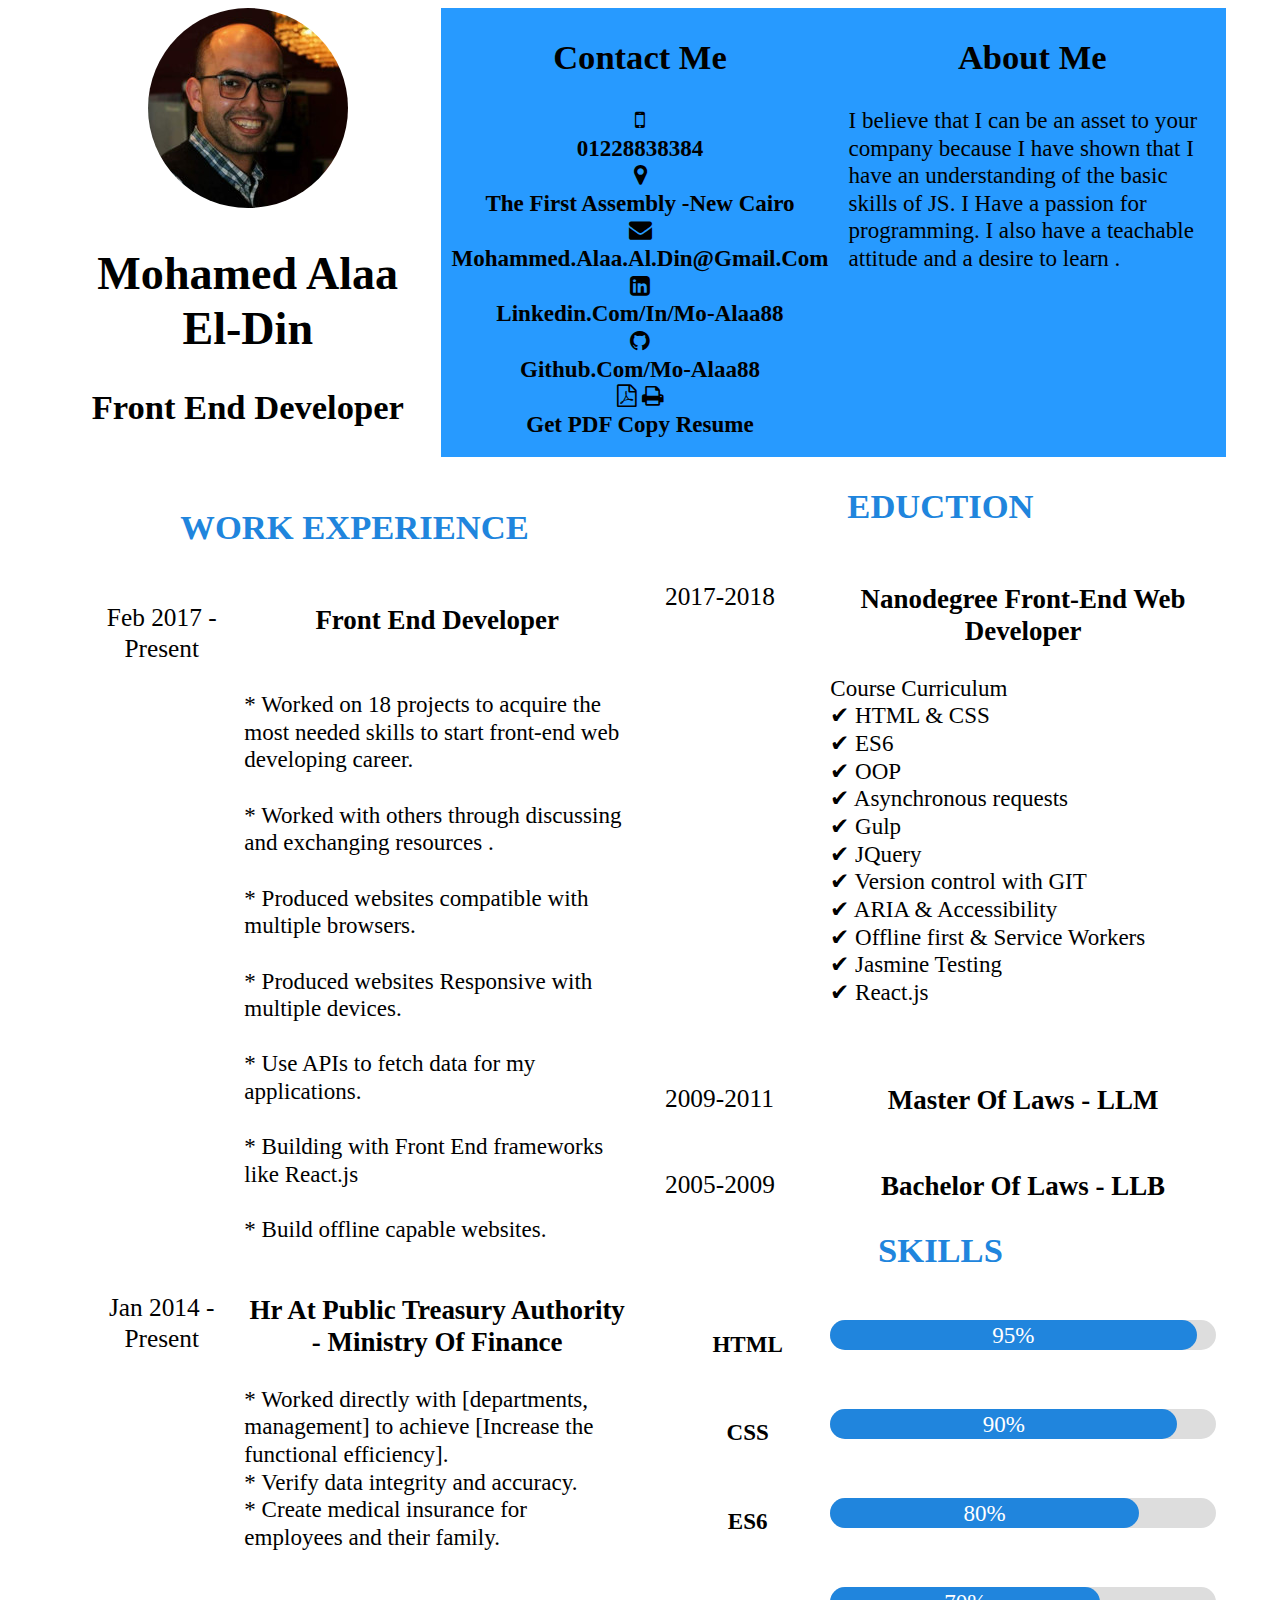
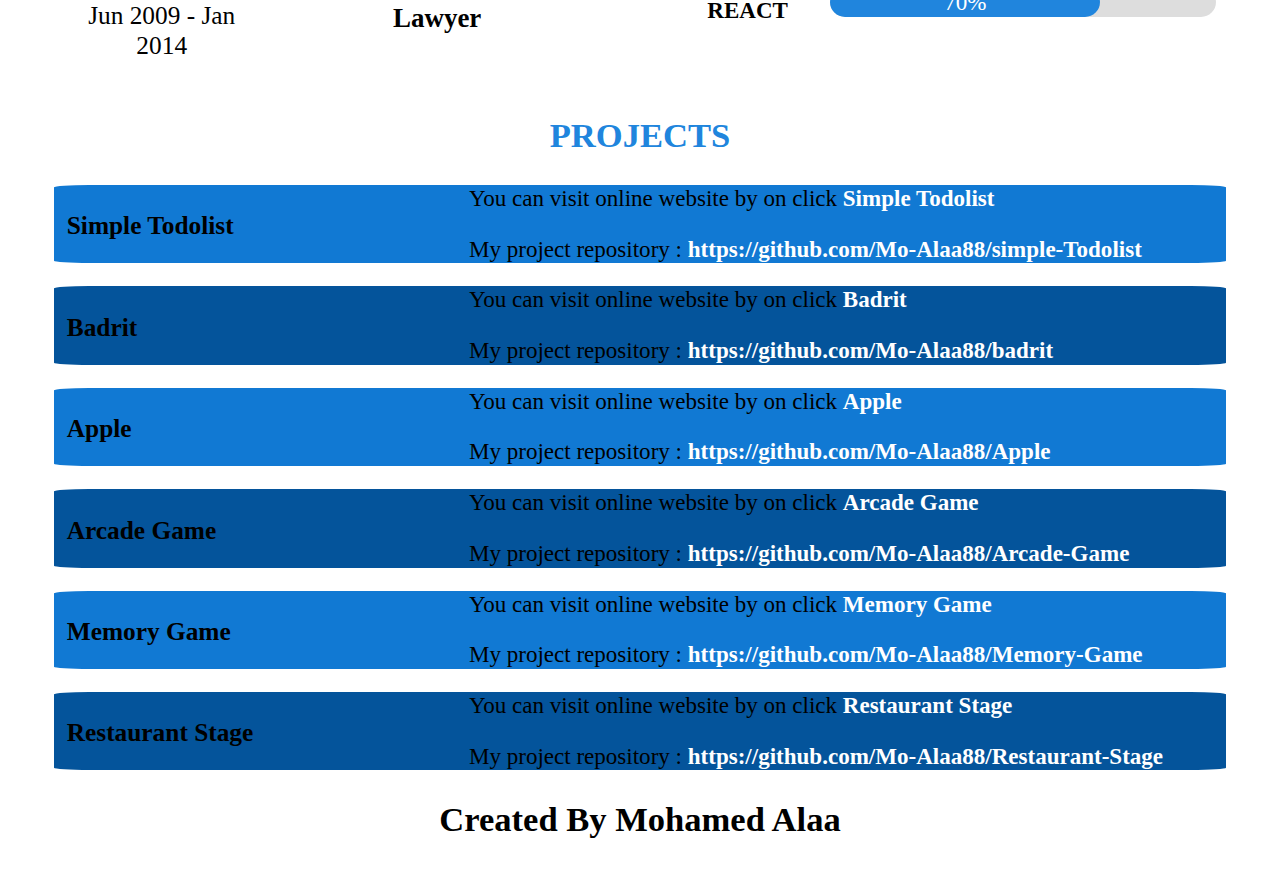
<file: index.html>
<!DOCTYPE html>
<html lang="en">
<head>
    <meta charset="UTF-8">
    <meta name="viewport" content="width=device-width, initial-scale=1.0">
	<link rel ='stylesheet' href='./css/mainForPDF.css'>
    <meta http-equiv="X-UA-Compatible" content="ie=edge">
    <title>Resume</title>
    <link rel="stylesheet" href="https://cdnjs.cloudflare.com/ajax/libs/font-awesome/4.7.0/css/font-awesome.min.css">
</head>
<body>
    <header class="inline">
        <aside class="capt col-4">
            <img src='./image/1.jpeg'alt="My Photo">
            <h1>mohamed alaa el-din</h1>
            <h2>front end developer</h2>            
        </aside>
        <aside class="capt col-4 redBack">
            <h2>contact me</h2>
            <div >
                <div class="mob"> <i class="fa fa-mobile-phone"></i></div>
                <a href="tel:01228838384" title="Press for go to call number">01228838384</a>
            </div>
            <div>
                <div class="mob">
                    <i class="fa fa-map-marker"></i>
                </div>
                <a href="https://www.google.com/maps/place/The+first+assembly+_+Southern+youth/@30.0542994,31.4559256,17z/data=!3m1!4b1!4m5!3m4!1s0x14583cc3ffffffff:0x2319276a5e9e872b!8m2!3d30.0542948!4d31.4581196" target="_blank" title="Press for get directions">The first assembly -New Cairo</a>
            </div>
            <div>
                <i class="fa fa-envelope"></i>
                <div><a href="mailto:mohammed.alaa.al.din@gmail.com?Subject=Hello%20again" target="_top" title="Press for send mail">mohammed.alaa.al.din@gmail.com</a>
                </div>
            </div>
            <div>
                <div><i class="fa fa-linkedin-square"></i></div>
                <a href="https://www.linkedin.com/in/mo-alaa88" target="_blank" title="Press for go to my profile on linkedIn">linkedin.com/in/mo-alaa88</a>
            </div>
            <div>
                <div><i class="fa fa-github"></i></div>
                <a href="https://github.com/Mo-Alaa88" target="_blank" title="Press for go to My profile on Github">github.com/Mo-Alaa88</a>
            </div>
            <div>
                <div><i class="fa fa-file-pdf-o"></i> <i class="fa fa-print" aria-hidden="true"></i>
                </div>
                <a href="https://drive.google.com/file/d/1dvo65U2EqIJiWXK4qBJtxyeFBVkAxLIM/view" target="_blank" title="Press here for get PDF copy">get PDF copy resume </a>
            </div>
        </aside>
        <aside class="col-4 redBack" >
            <h2 class="capt">about me</h2>
            <p>I believe that I can be an asset to your company because I have shown that I have an understanding of the basic skills of JS. I Have a passion for programming. I also have a teachable attitude and a desire to learn .</p>
        </aside>

    </header>
    <section class="inline">
      <aside class="grayBlack col-6">
          <h2 class="buttonSection">work experience</h2>
          <div class="inline">
            <p class="data capt">
                feb 2017 - present
            </p>
            <div class="blockDis">
                <h3 class="capt">front end developer</h3>
                <p><br>* Worked on 18 projects to acquire the most needed skills to start front-end web developing career.
                        <br><br>* Worked with others through discussing and exchanging resources .
                        <br><br>* Produced websites compatible with multiple browsers.
                        <br><br>* Produced websites Responsive with multiple devices.
                        <br><br>* Use APIs to fetch data for my applications. 
                        <br><br>* Building with Front End frameworks like React.js
                        <br><br>* Build offline capable websites.</p>
            </div>
          </div>
          <div>
                <p class="data capt">
                    jan 2014 - present
                </p>
                <div class="blockDis">
                    <h3 class="capt">hr at public treasury authority - ministry of finance</h3>
                    <p>
                        * Worked directly with [departments, management] to achieve [Increase the functional efficiency].
                        <br>* Verify data integrity and accuracy.
                        <br>* Create medical insurance for employees and their family.
                    </p>
                </div>
          </div>
          <div>
                <p class="data capt">
                    jun 2009 - jan 2014
                </p>
                <div class="blockDis">
                    <h3 class="capt">lawyer</h3>

          </div>
          </div>
    
      </aside> 
      <aside class="col-6 ">
        <h2 class="buttonSection">eduction</h2>
        <!-- <div>
            <p class="data capt">
                2019 - Present
            </p>
            <div class="blockDis">
                <h3 class="capt">CS50's Mobile App Development with React Native</h3>
                <p>
                    Course Curriculum 
                    <br> ✔  ES6
                    <br> ✔  React, Props, State
                    <br> ✔  React Native
                    <br> ✔  Lists, User Input
                    <br> ✔  User Input, Debugging
                    <br> ✔  Navigation
                    <br> ✔  Expo Components
                    <br> ✔  Redux, Async Redux, Tools
                    <br> ✔  Performance
                    <br> ✔  Deploying, Testing
                   
                </p>
            </div>
        </div> -->
            <div>
                <p class="data capt">
                    2017-2018
                </p>
                <div class="blockDis">
                    <h3 class="capt">nanodegree front-end web developer</h3>
                    <p>
                        Course Curriculum
                        <br> ✔  HTML & CSS 
                        <br> ✔  ES6
                        <br> ✔  OOP
                        <br> ✔  Asynchronous requests
                        <br> ✔  Gulp
                        <br> ✔  JQuery
                        <br> ✔  Version control with GIT
                        <br> ✔  ARIA & Accessibility
                        <br> ✔  Offline first & Service Workers
                        <br> ✔  Jasmine Testing
                        <br> ✔  React.js
                        <br>
                        <a href="https://s3.amazonaws.com/video.udacity-data.com/topher/2017/December/5a39dea1_syllabus-front-end-web-developer-nd-v7.0/syllabus-front-end-web-developer-nd-v7.0.pdf" class="capt">✔ see more about Syllabus</a>
                    </p>
                </div>
            </div>

            <div>
                <p class="data capt">
                    2009-2011
                </p>
                <div class="blockDis">
                    <h3 class="capt">master of laws - LLM</h3>
                </div>
            </div>

            <div>
                <p class="data capt">
                    2005-2009
                </p>
                <div class="blockDis">
                    <h3 class="capt">bachelor of laws - LLB</h3>
                </div>
            </div>
        <h2 class="buttonSection">skills</h2>
        <div class="blackHall">
          <h4>html</h4>
          <div id="myProgress" class="blockDis">
            <div class="myBar" id="a95">95%</div>
          </div>
        </div>


        <div class="blackHall">
            <h4>css</h4>
            <div id="myProgress" class="blockDis">
                <div class="myBar" id="a90">90%</div>
            </div>
        </div>

        <div class="blackHall">
            <h4>es6</h4>
            <div id="myProgress" class="blockDis">
                <div class="myBar" id="a80">80%</div>
            </div>
        </div>
    

        <div class="blackHall">
            <h4>react</h4>
            <div id="myProgress" class="blockDis">
                <div class="myBar" id="a70">70%</div>
            </div>
        </div>

        <!-- <div class="blackHall">
            <h4>react native</h4>
            <div id="myProgress" class="blockDis">
                <div class="myBar" id="a70">70%</div>
            </div>
        </div> -->
      </aside> 
    </section>
    <section class="col-12" id="content">
        <h2 class="buttonSection">projects</h2>
            <script id="template" type="text/template">
            </script>
    </section>
    <footer>
        <h2 class="capt">created by mohamed alaa</h2>
    </footer>
</body>
<script src="./js/app.js"></script>
</html>
</file>
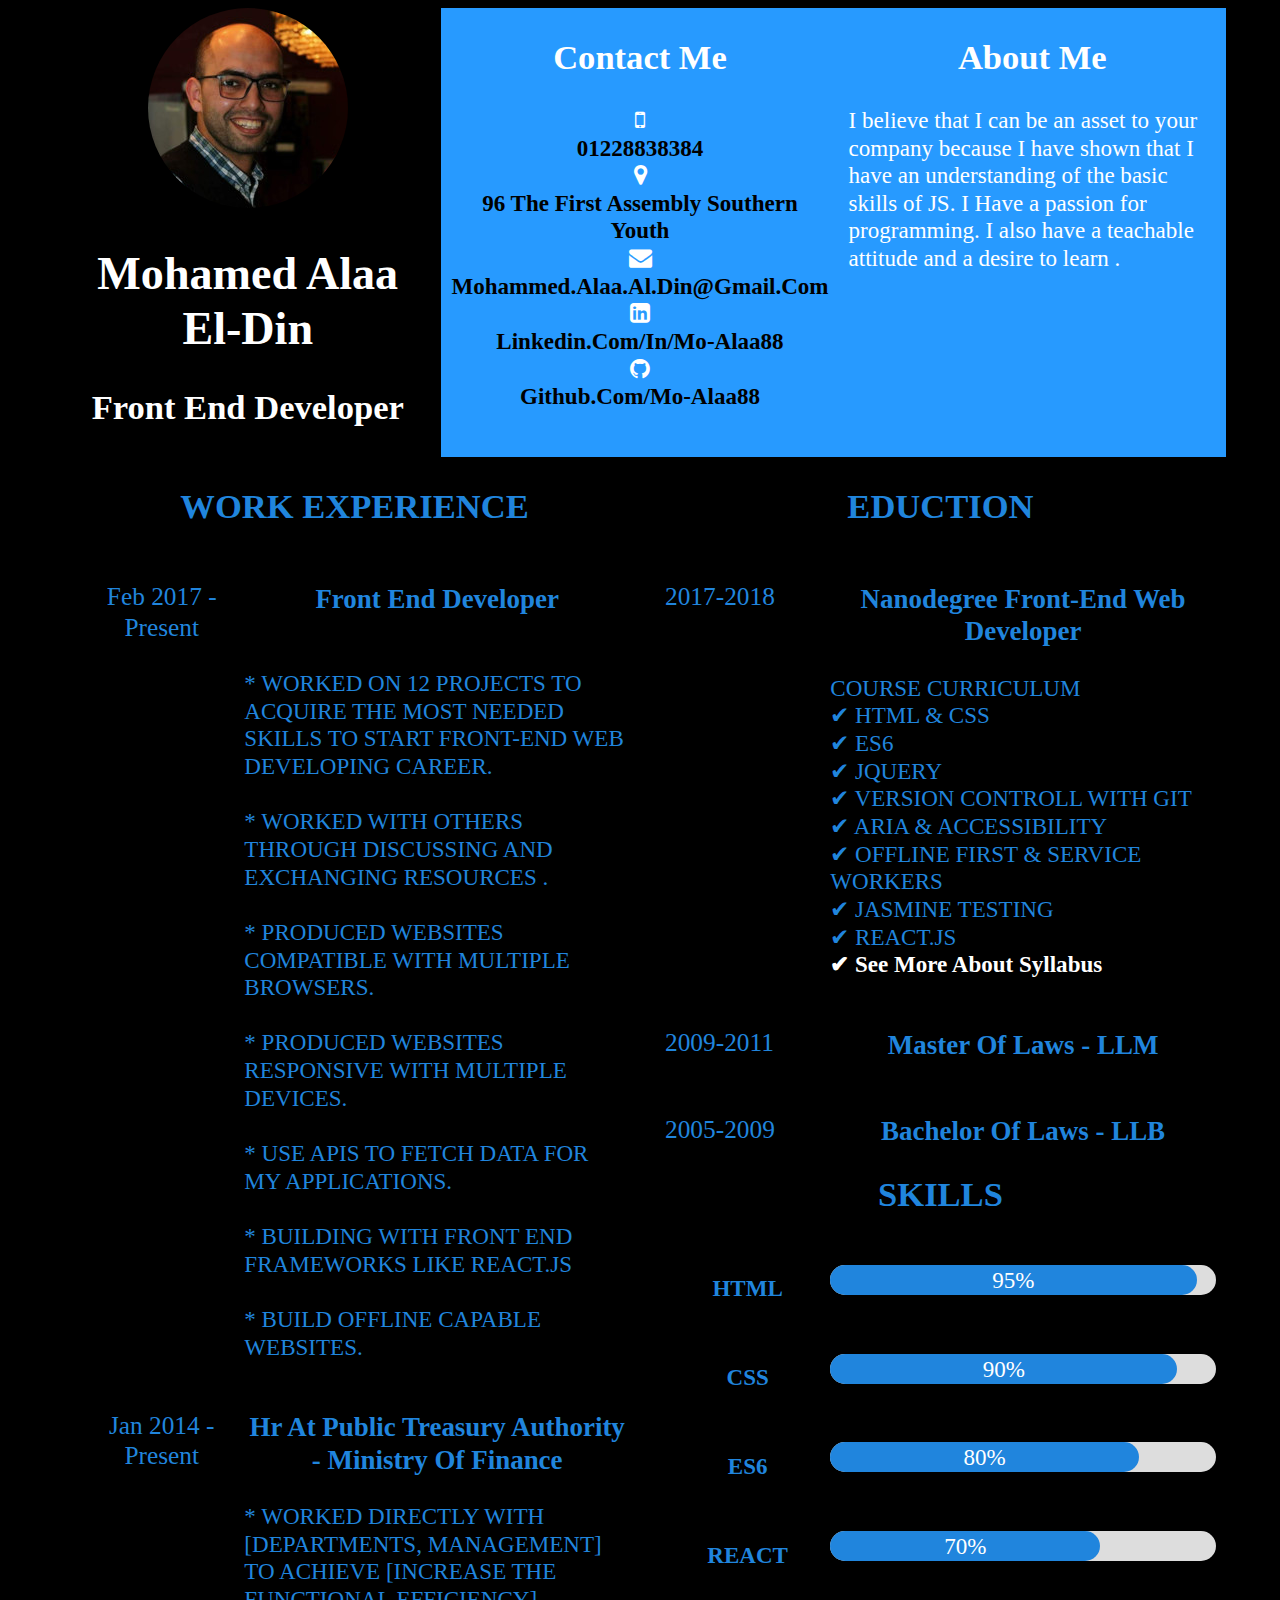
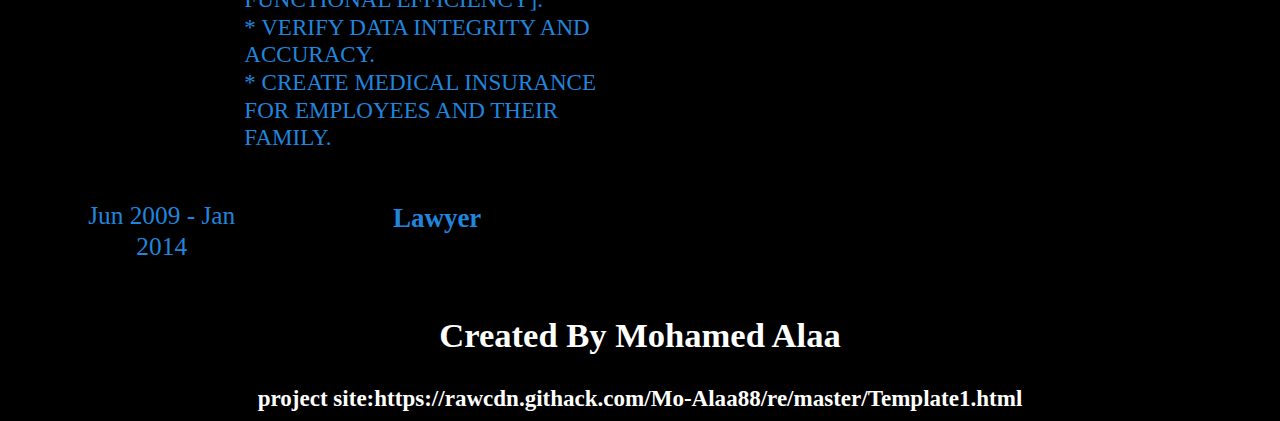
<file: Template1.html>
<!DOCTYPE html>
<html lang="en">
<head>
    <meta charset="UTF-8">
    <meta name="viewport" content="width=device-width, initial-scale=1.0">
	<link rel ='stylesheet' href='./css/main.css'>
    <meta http-equiv="X-UA-Compatible" content="ie=edge">
    <title>Resume1</title>
    <link rel="stylesheet" href="https://cdnjs.cloudflare.com/ajax/libs/font-awesome/4.7.0/css/font-awesome.min.css">
</head>
<body>
    <header class="inline">
        <aside class="up capt col-4">
            <img src='./image/1.jpeg'alt="My Photo">
            <h1>mohamed alaa el-din</h1>
            <h2>front end developer</h2>            
        </aside>
        <aside class="capt col-4 redBack">
            <h2>contact me</h2>
            <div >
                <div class="mob"> <i class="fa fa-mobile-phone"></i></div>
                <a href="tel:01228838384" title="Press for go to call number">01228838384</a>
            </div>
            <div>
                <div class="mob">
                    <i class="fa fa-map-marker"></i>
                </div>
                <a href="https://www.google.com/maps/place/The+first+assembly+_+Southern+youth/@30.0542994,31.4559256,17z/data=!3m1!4b1!4m5!3m4!1s0x14583cc3ffffffff:0x2319276a5e9e872b!8m2!3d30.0542948!4d31.4581196" target="_blank" title="Press for get directions">96 The first assembly Southern youth</a>
            </div>
            <div>
                <i class="fa fa-envelope"></i>
                <div><a href="mailto:mohammed.alaa.al.din@gmail.com?Subject=Hello%20again" target="_top" title="Press for send mail">mohammed.alaa.al.din@gmail.com</a>
                </div>
            </div>
            <div>
                <div><i class="fa fa-linkedin-square"></i></div>
                <a href="https://www.linkedin.com/in/mo-alaa88" target="_blank" title="Press for go to my profile on linkedIn">linkedin.com/in/mo-alaa88</a>
            </div>
            <div>
                <div><i class="fa fa-github"></i></div>
                <a href="https://github.com/Mo-Alaa88" target="_blank" title="Press for go to My profile on Github">github.com/Mo-Alaa88</a>
            </div>
        </aside>
        <aside class="col-4 redBack" >
            <h2 class="capt">about me</h2>
            <p>I believe that I can be an asset to your company because I have shown that I have an understanding of the basic skills of JS. I Have a passion for programming. I also have a teachable attitude and a desire to learn .</p>
        </aside>

    </header>
    <section class="buttonSection inline">
      <aside class="grayBack col-6">
          <h2>work experience</h2>
          <div class="inline">
            <p class="data capt">
                feb 2017 - present
            </p>
            <div class="blockDis">
                <h3 class="capt">front end developer</h3>
                <p><br>* Worked on 12 projects to acquire the most needed skills to start front-end web developing career.
                        <br><br>* Worked with others through discussing and exchanging resources .
                        <br><br>* Produced websites compatible with multiple browsers.
                        <br><br>* Produced websites Responsive with multiple devices.
                        <br><br>* Use APIs to fetch data for my applications. 
                        <br><br>* Building with Front End frameworks like React.js
                        <br><br>* Build offline capable websites.</p>
            </div>
          </div>
          <div>
                <p class="data capt">
                    jan 2014 - present
                </p>
                <div class="blockDis">
                    <h3 class="capt">hr at public treasury authority - ministry of finance</h3>
                    <p>
                        * Worked directly with [departments, management] to achieve [Increase the functional efficiency].
                        <br>* Verify data integrity and accuracy.
                        <br>* Create medical insurance for employees and their family.
                    </p>
                </div>
          </div>
          <div>
                <p class="data capt">
                    jun 2009 - jan 2014
                </p>
                <div class="blockDis">
                    <h3 class="capt">lawyer</h3>

          </div>
          </div>
    
      </aside> 
      <aside class="col-6 ">
        <h2>eduction</h2>
            <div>
                <p class="data capt">
                    2017-2018
                </p>
                <div class="blockDis">
                    <h3 class="capt">nanodegree front-end web developer</h3>
                    <p>
                            Course Curriculum

                            <br> ✔ HTML & CSS 
                            <br> ✔ ES6
                            <br> ✔ JQuery
                            <br> ✔ Version controll with GIT
                            <br> ✔ ARIA & Accessibility
                            <br> ✔ Offline first & Service Workers
                            <br> ✔ Jasmine Testing
                            <br> ✔ React.js   
                            <br>
                            <a href="https://s3.amazonaws.com/video.udacity-data.com/topher/2017/December/5a39dea1_syllabus-front-end-web-developer-nd-v7.0/syllabus-front-end-web-developer-nd-v7.0.pdf" class="capt">✔ see more about Syllabus</a>
                    </p>
                </div>
            </div>

            <div>
                <p class="data capt">
                    2009-2011
                </p>
                <div class="blockDis">
                    <h3 class="capt">master of laws - LLM</h3>
                </div>
            </div>

            <div>
                <p class="data capt">
                    2005-2009
                </p>
                <div class="blockDis">
                    <h3 class="capt">bachelor of laws - LLB</h3>
                </div>
            </div>
        <h2>skills</h2>
        <div class="blackHall">
          <h4>html</h4>
          <div id="myProgress" class="blockDis">
            <div class="myBar" id="a95">95%</div>
            </div>
        </div>


        <div class="blackHall">
            <h4>css</h4>
            <div id="myProgress" class="blockDis">
                <div class="myBar" id="a90">90%</div>
            </div>
        </div>

        <div class="blackHall">
            <h4>es6</h4>
            <div id="myProgress" class="blockDis">
                <div class="myBar" id="a80">80%</div>
            </div>
        </div>
    

        <div class="blackHall">
            <h4>react</h4>
            <div id="myProgress" class="blockDis">
                <div class="myBar" id="a70">70%</div>
            </div>
        </div>
      </aside> 
    </section>
    <footer>
        <h2 class="capt">created by mohamed alaa</h2>
        <a href="https://rawcdn.githack.com/Mo-Alaa88/re/master/Template1.html
    ">
                project site:https://rawcdn.githack.com/Mo-Alaa88/re/master/Template1.html
        </a>
    </footer>
</body>
</html>
</file>
<file: css/mainForPDF.css>
/* HTML5 Support */
header, section, footer, aside, nav, main, article, figure {
    display: block;
}
:root {
    /* --mainBlack : black;
    --mainWhite : white;
    --mainRed : red;
    --mainGrayBlack : #00070d;
    --mainOrange : #fe9570;
    --mainOffWhite : #ddd ; */
    
    --mainBlack : black;
    --mainWhite : white;
    --mainRed : rgb(39,154,255);
    /* #279aff; */
    --mainGrayBlack : #00070d;
    --mainOrange : #2085dd;
    --mainOffWhite : #ddd ;
    --mainDarkBlue : #03315a;
    --mainMediamBlue : #1179d3;
    --mainBlue : #04549b;
    /* color: #2d8ee4;
    color: #1179d3;
    color: #04549b;
    color: #2085dd; */
}

body {
    background-color: var(--mainWhite);
    font-size: calc(14px + (26 - 14) * ((100vw - 300px) / (1600 - 300)));
    line-height: 1.2;
    padding: 0 2em;
    text-align: center;
    overflow-wrap: break-word;
    color: var(--mainBlackas);
}

img{
    border-radius: 50% ;
}

.capt {
    text-transform: capitalize;
}

.fa {
    font-size:xx-large;
 } 

 a{
     text-decoration: none;
     color: var(--mainBlack);
     font-weight: bold;
}

.redBack {
    background-color: var(--mainRed);
}

p{
    text-align: left;
}

.data{
    text-align: center;
    font-size: 1.1em;
}

.grayBlack {
    background-color: var(--mainWhite);
    padding-top: 21px;
}

.buttonSection  {
    color:var(--mainOrange);
    text-transform: uppercase;
}

p > a {
    color: var(--mainWhite);
}

h4 {
    text-transform: uppercase;
}

#myProgress {
    width: 100%;
    background-color: var(--mainOffWhite);
    border-radius: 25px;
}

.myBar {
    height: 30px;
    background-color: var(--mainOrange);
    text-align: center;
    line-height: 30px;
    color: var(--mainWhite);
    border-radius: 25px;
}

#a95{
    width: 95%;
}

#a90{
    width: 90%;
}

#a80{
    width: 80%;
}

#a70{
    width: 70%;
}

footer > a {
    color: var(--mainWhite);
}

.grayBlack > a {
    color : var(--mainWhite) ;
    text-align: left;
}

.project{
    display: flex;
    float: left;
    padding-right: 2em;
    padding-left: .5em;
}

.darkBlue{
    background: var(--mainWhite);
    border-radius: 3%;
    margin: .25em;
    padding: .5em;
}

.mediamBlue{
 background: var(--mainMediamBlue);
 border-radius: 3%;

}

.blue {
 background: var(--mainBlue);
 border-radius: 3%;

}

@media only screen and (min-width:750px){
    .col-1 {width: 8.33%;}
    .col-2 {width: 16.66%;}
    .col-3 {width: 25%;}

    .col-4 {
        width: 33.33%;
        padding-left: 10px;
        padding-right: 10px;
    }

    .col-5 {width: 41.66%;}

    .col-6 {
        width: 50%;
        padding-left: 25px;
        padding-right: 10px;
    }

    .col-7 {width: 58.33%;}
    .col-8 {width: 66.66%;}
    .col-9 {width: 75%;}
    .col-10 {width: 83.33%;}
    .col-11 {width: 91.66%;}
    .col-12 {width: 100%;}

    .blockDis {
        display: block;
        float: left;
        width: 70%;
    }

    .data{
        display: flex;
        float: left;
        width: 30%;
    }

    #myProgress{
        margin-top: 20px;
        width: 70%;
        background-color: var(--mainOffWhite);
        border-radius: 25px;
        height: 30px;    
        line-height: 30px;
    }

    .blackHall {
        display: flex; 
        width: 100%;
    }

    h4{
        /* display: flex; */
        float: left;
        width: 30%;
    }

    /* .grayBlack{
        display: inline-block;
    } */

    .inline{
        display: flex;
    }

}
</file>
<file: css/main.css>
/* HTML5 Support */
header, section, footer, aside, nav, main, article, figure {
    display: block;
}
:root {
    /* --mainBlack : black;
    --mainWhite : white;
    --mainRed : red;
    --mainGrayBlack : #00070d;
    --mainOrange : #fe9570;
    --mainOffWhite : #ddd ; */
    
    --mainBlack : black;
    --mainWhite : white;
    --mainRed : #279aff;
    --mainGrayBlack : #00070d;
    --mainOrange : #2085dd;
    --mainOffWhite : #ddd ;
    --mainDarkBlue : #03315a;
    --mainMediamBlue : #1179d3;
    --mainBlue : #04549b;
    /* color: #2d8ee4;
    color: #1179d3;
    color: #04549b;
    color: #2085dd; */
}

body {
    background-color: var(--mainBlack);
    font-size: calc(14px + (26 - 14) * ((100vw - 300px) / (1600 - 300)));
    line-height: 1.2;
    padding: 0 2em;
    text-align: center;
    overflow-wrap: break-word;
    color: var(--mainWhite);
}

img{
    border-radius: 50% ;
}

.capt {
    text-transform: capitalize;
}

.fa {
    font-size:xx-large;
 } 

 a{
     text-decoration: none;
     color: var(--mainBlack);
     font-weight: bold;
}

.redBack {
    background-color: var(--mainRed);
}

p{
    text-align: left;
}

.data{
    text-align: center;
    font-size: 1.1em;
}

.grayBlack {
    background-color: var(--mainGrayBlack);
    padding-top: 21px;
}

.buttonSection  {
    color:var(--mainOrange);
    text-transform: uppercase;
}

p > a {
    color: var(--mainWhite);
}

h4 {
    text-transform: uppercase;
}

#myProgress {
    width: 100%;
    background-color: var(--mainOffWhite);
    border-radius: 25px;
}

.myBar {
    height: 30px;
    background-color: var(--mainOrange);
    text-align: center;
    line-height: 30px;
    color: var(--mainWhite);
    border-radius: 25px;
}

#a95{
    width: 95%;
}

#a90{
    width: 90%;
}

#a80{
    width: 80%;
}

#a70{
    width: 70%;
}

footer > a {
    color: var(--mainWhite);
}

.grayBlack > a {
    color : var(--mainWhite) ;
    text-align: left;
}

.project{
    display: flex;
    float: left;
    padding-right: 2em;
    padding-left: .5em;
}

.darkBlue{
    background: var(--mainWhite);
    border-radius: 3%;
    margin: .25em;
    padding: .5em;
}

.mediamBlue{
 background: var(--mainMediamBlue);
 border-radius: 3%;

}

.blue {
 background: var(--mainBlue);
 border-radius: 3%;

}

@media only screen and (min-width:750px){
    .col-1 {width: 8.33%;}
    .col-2 {width: 16.66%;}
    .col-3 {width: 25%;}

    .col-4 {
        width: 33.33%;
        padding-left: 10px;
        padding-right: 10px;
    }

    .col-5 {width: 41.66%;}

    .col-6 {
        width: 50%;
        padding-left: 25px;
        padding-right: 10px;
    }

    .col-7 {width: 58.33%;}
    .col-8 {width: 66.66%;}
    .col-9 {width: 75%;}
    .col-10 {width: 83.33%;}
    .col-11 {width: 91.66%;}
    .col-12 {width: 100%;}

    .blockDis {
        display: block;
        float: left;
        width: 70%;
    }

    .data{
        display: flex;
        float: left;
        width: 30%;
    }

    #myProgress{
        margin-top: 20px;
        width: 70%;
        background-color: var(--mainOffWhite);
        border-radius: 25px;
        height: 30px;    
        line-height: 30px;
    }

    .blackHall {
        display: flex; 
        width: 100%;
    }

    h4{
        /* display: flex; */
        float: left;
        width: 30%;
    }

    /* .grayBlack{
        display: inline-block;
    } */

    .inline{
        display: flex;
    }

}
</file>
